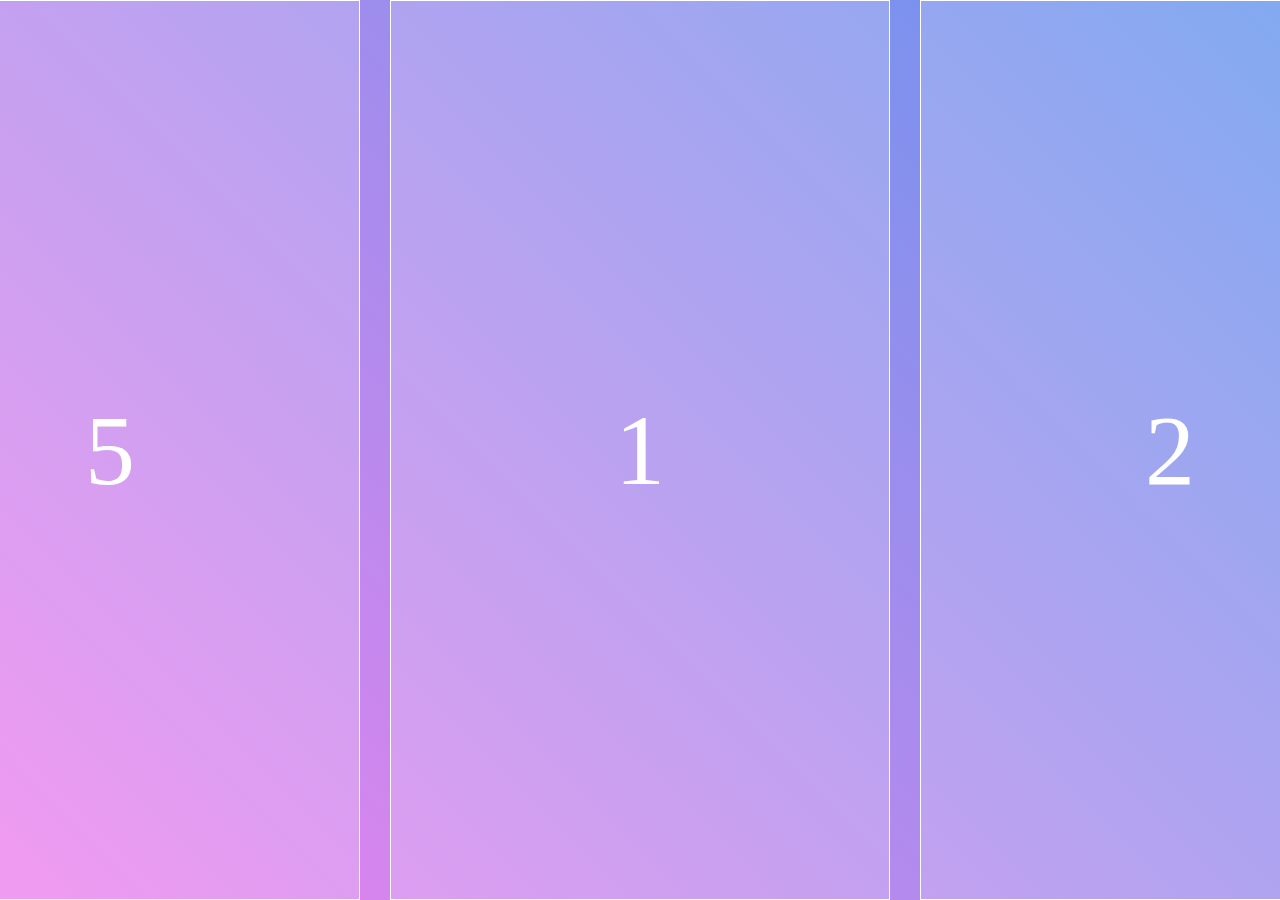
<file: index.html>
<!DOCTYPE html>
<html lang="ko>
<head>
    <meta charset="UTF-8">
    <meta name="viewport" content="width=device-width, initial-scale=1.0">
    <title>swiper</title>
        <link rel="shortcut icon" href="favicon.ico" type="image/x-icon">
        <link rel="stylesheet" href="css/style.css">
        <link rel="stylesheet" href="https://cdn.jsdelivr.net/npm/swiper@10/swiper-bundle.min.css"/>
        <script src="https://cdn.jsdelivr.net/npm/swiper@10/swiper-bundle.min.js"></script>
</head>
<body>
    <main>
        <section class="swiper-wrapper">
            <article class="swiper-slide">1</article>
            <article class="swiper-slide">2</article>
            <article class="swiper-slide">3</article>
            <article class="swiper-slide">4</article>
            <article class="swiper-slide">5</article>
        </section>
    </main>

    <script>
        //기본 스와이퍼 연결법
        const swiper = new Swiper("main",{
            speed: 500, //스와시프시 패널이 넘어가는속도 0.5초
            loop: true, //스와이프 순환
            direction: "horizontal", //가로, 세로:vertical 스와이프
            grabCursor : true, //마우스 커서 잡는 모양
            slidesPerView: "auto", //숫자(해당갯수단위로 패널생성), "auto":100%, 특정 크기를 지정 할 수 있음
            spaceBetween: 30, //패널사이 간격 (단위px)
            centeredSlides: true //
        });
    </script>
</body>
</html>
</file>
<file: css/style.css>
@import url("https://fonts.googleapis.com/css2?family=Orbitron&family=Roboto:wght@100&display=swap");
* {
  margin: 0px;
  padding: 0px;
  box-sizing: border-box;
}

ul,
ol,
li {
  list-style: none;
}

a {
  text-decoration: none;
}

main {
  width: 100%;
  height: 100vh;
  background: linear-gradient(45deg, violet, cornflowerblue);
  overflow: hidden;
  position: relative;
}
main .swiper-wrapper {
  width: 100%;
  height: 100%;
}
main .swiper-wrapper .swiper-slide {
  width: 500px;
  height: 100%;
  background: rgba(255, 255, 255, 0.2);
  font-size: 100px;
  color: #fff;
  display: flex;
  justify-content: center;
  align-items: center;
  border: 1px solid #fff;
}

/*# sourceMappingURL=style.css.map */
</file>
